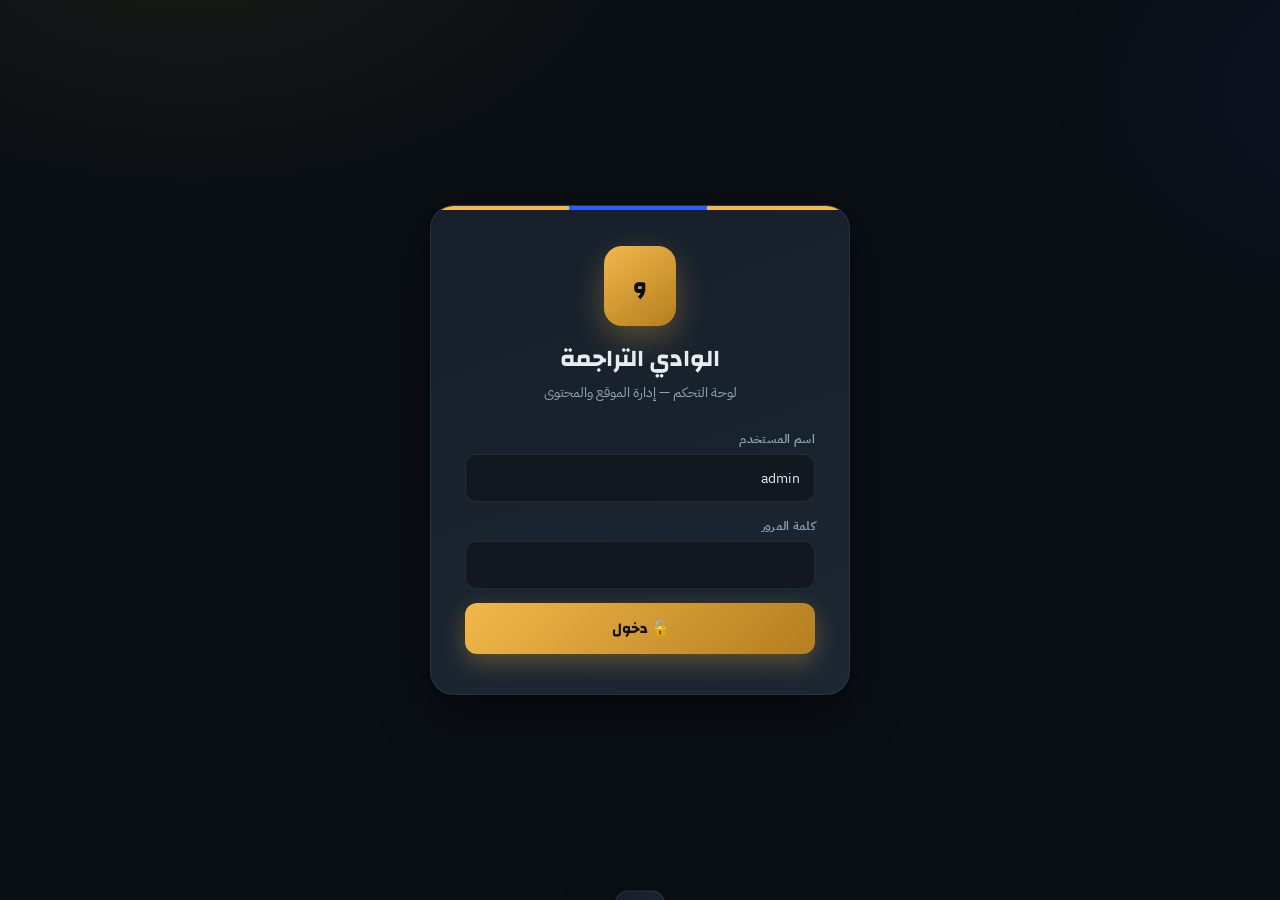
<file: admin.html>
<!DOCTYPE html>
<html lang="ar" dir="rtl">
<head>
<meta charset="UTF-8">
<meta name="viewport" content="width=device-width,initial-scale=1">
<meta name="robots" content="noindex,nofollow">
<title>لوحة التحكم | الوادي التراجمة ريفي رفاعة</title>
<link rel="preconnect" href="https://fonts.googleapis.com">
<link rel="preconnect" href="https://fonts.gstatic.com" crossorigin>
<link href="https://fonts.googleapis.com/css2?family=Changa:wght@500;600;700;800&family=IBM+Plex+Sans+Arabic:wght@300;400;500;600;700&display=swap" rel="stylesheet">
<style>
:root{
  --bg:#0a0f14;--soft:#111820;--srf:#161f2a;--srf2:#1c2733;--srf3:#24323f;
  --txt:#e8ecef;--muted:#93a3b2;--dim:#6b7b8a;
  --line:rgba(255,255,255,.08);--line2:rgba(255,255,255,.04);
  --gold:#f2b84b;--gold2:#ffd98a;--goldD:#b57e1f;--gold-ink:#ffd98a;
  --blue:#2e5bff;--blue2:#7c9bff;--green:#35e08d;--red:#ff5c5c;--amber:#ffb020;
  --df:"Changa",sans-serif;--bf:"IBM Plex Sans Arabic",sans-serif;
  --r:16px;--sh:0 8px 32px rgba(0,0,0,.4);--sh2:0 16px 48px rgba(0,0,0,.5);
}
*{box-sizing:border-box;margin:0;padding:0}
html,body{height:100%}
body{font-family:var(--bf);background:var(--bg);color:var(--txt);overflow:hidden}
button,input,select,textarea{font:inherit;color:inherit}
button{cursor:pointer;border:none;background:none}
h1,h2,h3,h4{font-family:var(--df);line-height:1.3}
input:focus,select:focus,textarea:focus{outline:none}
body::before{content:"";position:fixed;inset:0;background:
  radial-gradient(800px 500px at 15% -10%,rgba(242,184,75,.08),transparent 60%),
  radial-gradient(600px 400px at 110% 10%,rgba(46,91,255,.08),transparent 60%);
  pointer-events:none;z-index:0}

/* الدخول */
.login{min-height:100vh;display:grid;place-items:center;padding:20px;position:relative;z-index:1;overflow-y:auto}
.login-card{background:linear-gradient(160deg,var(--srf),var(--srf2));padding:40px 34px;border-radius:24px;box-shadow:var(--sh2);width:100%;max-width:420px;border:1px solid var(--line);position:relative;overflow:hidden}
.login-card::before{content:"";position:absolute;top:0;left:0;right:0;height:4px;background:linear-gradient(90deg,var(--gold) 0 33%,var(--blue) 33% 66%,var(--gold) 66% 100%)}
.login-logo{width:72px;height:80px;margin:0 auto 18px;display:grid;place-items:center;background:linear-gradient(145deg,var(--gold),var(--goldD));border-radius:18px;box-shadow:0 12px 32px rgba(242,184,75,.3);color:#0a0f14;font-family:var(--df);font-weight:800;font-size:1.4rem}
.login-card h1{font-size:1.5rem;margin-bottom:6px;text-align:center}
.login-card p{color:var(--muted);font-size:.88rem;margin-bottom:26px;text-align:center}

/* الحقول */
.fld{margin-bottom:14px}
.fld label{display:block;font-size:.78rem;color:var(--muted);font-weight:600;margin-bottom:6px;letter-spacing:.3px}
.fld input,.fld select,.fld textarea{width:100%;padding:12px 14px;background:var(--soft);border:1.5px solid var(--line);border-radius:11px;font-size:.9rem;transition:.2s}
.fld input:focus,.fld select:focus,.fld textarea:focus{border-color:var(--gold);background:var(--srf);box-shadow:0 0 0 4px rgba(242,184,75,.1)}
.fld textarea{min-height:90px;resize:vertical}
.fld-row{display:grid;grid-template-columns:1fr 1fr;gap:10px}
@media(max-width:600px){.fld-row{grid-template-columns:1fr}}

/* الأزرار */
.btn{display:inline-flex;align-items:center;justify-content:center;gap:8px;background:linear-gradient(135deg,var(--gold),var(--goldD));color:#0a0f14;padding:12px 24px;border-radius:12px;font-family:var(--df);font-weight:700;font-size:.92rem;box-shadow:0 8px 24px rgba(242,184,75,.3);transition:.2s}
.btn:hover{transform:translateY(-2px);box-shadow:0 12px 30px rgba(242,184,75,.4)}
.btn.full{width:100%}
.btn.ghost{background:transparent;border:1.5px solid var(--line);color:var(--txt);box-shadow:none}
.btn.ghost:hover{border-color:var(--gold);color:var(--gold-ink);background:rgba(242,184,75,.06)}
.btn.sm{padding:8px 16px;font-size:.82rem;min-height:38px;border-radius:10px}
.btn.danger{background:linear-gradient(135deg,var(--red),#c2410c);color:#fff;box-shadow:none}

/* التطبيق */
.app{display:grid;grid-template-columns:260px 1fr;height:100vh;position:relative;z-index:1}
.sidebar{background:var(--srf);border-inline-end:1px solid var(--line);display:flex;flex-direction:column;overflow-y:auto}
.sb-head{padding:20px 18px;border-bottom:1px solid var(--line)}
.sb-brand{display:flex;align-items:center;gap:11px}
.sb-logo{width:42px;height:46px;border-radius:11px;background:linear-gradient(145deg,var(--gold),var(--goldD));display:grid;place-items:center;color:#0a0f14;font-family:var(--df);font-weight:800;font-size:.95rem;box-shadow:0 6px 16px rgba(242,184,75,.3);flex-shrink:0}
.sb-brand b{font-family:var(--df);font-size:1rem;display:block;line-height:1.2}
.sb-brand small{color:var(--gold-ink);font-size:.7rem;font-weight:600}
.sb-nav{flex:1;padding:12px 10px;display:flex;flex-direction:column;gap:2px}
.sb-nav .group{font-size:.66rem;color:var(--dim);font-weight:700;letter-spacing:1px;padding:12px 12px 5px}
.sb-nav a{display:flex;align-items:center;gap:12px;padding:11px 12px;border-radius:10px;color:var(--muted);font-weight:600;font-size:.88rem;text-decoration:none;position:relative;transition:.2s}
.sb-nav a:hover{background:var(--srf2);color:var(--txt)}
.sb-nav a.on{background:linear-gradient(90deg,rgba(242,184,75,.15),rgba(46,91,255,.05));color:var(--gold-ink)}
.sb-nav a.on::before{content:"";position:absolute;inset-inline-start:0;top:8px;bottom:8px;width:3px;background:linear-gradient(180deg,var(--gold),var(--blue));border-radius:3px}
.sb-nav a i{width:28px;height:28px;display:grid;place-items:center;border-radius:8px;background:var(--srf2);font-style:normal;font-size:.95rem}
.sb-nav a.on i{background:linear-gradient(135deg,var(--gold),var(--goldD));color:#0a0f14}
.sb-foot{padding:14px 16px;border-top:1px solid var(--line);display:flex;align-items:center;gap:10px}
.sb-foot .usr{flex:1;min-width:0}
.sb-foot .usr b{display:block;font-size:.86rem;font-family:var(--df)}
.sb-foot .usr small{color:var(--dim);font-size:.7rem}
.sb-foot .usr-ic{width:34px;height:34px;border-radius:50%;background:linear-gradient(135deg,var(--blue),var(--blue2));color:#fff;display:grid;place-items:center;font-weight:700;flex-shrink:0}

.main{overflow-y:auto;display:flex;flex-direction:column}
.top{background:var(--srf);border-bottom:1px solid var(--line);padding:14px 26px;display:flex;align-items:center;justify-content:space-between;gap:14px;position:sticky;top:0;z-index:10;backdrop-filter:blur(10px)}
.top h2{font-size:1.15rem}
.mode{display:inline-flex;align-items:center;gap:6px;padding:4px 12px;border-radius:100px;font-size:.72rem;font-weight:700;font-family:var(--df)}
.mode.local{background:rgba(124,155,255,.14);color:var(--blue2);border:1px solid rgba(124,155,255,.3)}
.mode.api{background:rgba(53,224,141,.14);color:var(--green);border:1px solid rgba(53,224,141,.3)}
.mode::before{content:"";width:6px;height:6px;border-radius:50%;background:currentColor;animation:blip 1.6s infinite}
@keyframes blip{0%,100%{opacity:1}50%{opacity:.3}}
.content{padding:24px 26px;flex:1}

/* الإحصائيات */
.stats{display:grid;grid-template-columns:repeat(auto-fit,minmax(170px,1fr));gap:14px;margin-bottom:24px}
.stat{background:linear-gradient(145deg,var(--srf),var(--srf2));border:1px solid var(--line);border-radius:var(--r);padding:18px;position:relative;overflow:hidden;transition:.2s}
.stat:hover{transform:translateY(-3px);box-shadow:var(--sh);border-color:rgba(242,184,75,.25)}
.stat::before{content:"";position:absolute;top:0;left:0;right:0;height:3px;background:linear-gradient(90deg,var(--gold),var(--blue))}
.stat-top{display:flex;align-items:center;justify-content:space-between;margin-bottom:10px}
.stat-ic{width:38px;height:38px;border-radius:10px;display:grid;place-items:center;font-size:1.1rem;background:rgba(242,184,75,.14);color:var(--gold-ink)}
.stat b{display:block;font-family:var(--df);font-size:2rem;font-weight:800;line-height:1}
.stat small{color:var(--muted);font-size:.76rem;display:block;margin-top:4px}

.quick-grid{display:grid;grid-template-columns:repeat(auto-fit,minmax(160px,1fr));gap:12px;margin-bottom:22px}
.qbtn{background:linear-gradient(145deg,var(--srf),var(--srf2));border:1px solid var(--line);border-radius:14px;padding:16px;display:flex;align-items:center;gap:12px;transition:.2s;color:var(--txt);font-family:var(--df);font-weight:700;font-size:.9rem;text-align:start}
.qbtn:hover{border-color:var(--gold);transform:translateY(-2px);box-shadow:var(--sh)}
.qbtn i{width:40px;height:40px;border-radius:10px;display:grid;place-items:center;font-size:1.15rem;font-style:normal;flex-shrink:0}
.qbtn.g i{background:rgba(242,184,75,.16);color:var(--gold-ink)}
.qbtn.b i{background:rgba(46,91,255,.16);color:var(--blue2)}
.qbtn.gr i{background:rgba(53,224,141,.16);color:var(--green)}
.qbtn.r i{background:rgba(255,92,92,.16);color:var(--red)}

.sec-head{display:flex;justify-content:space-between;align-items:center;margin-bottom:16px;gap:12px;flex-wrap:wrap}
.sec-head h3{font-size:1.15rem;display:flex;align-items:center;gap:10px}
.count{font-size:.72rem;font-weight:700;background:var(--srf2);color:var(--gold-ink);padding:3px 10px;border-radius:100px;border:1px solid rgba(242,184,75,.25)}

/* القوائم */
.list{display:grid;gap:10px}
.it{background:var(--srf);border:1px solid var(--line);border-radius:14px;padding:14px 16px;display:flex;align-items:center;gap:14px;transition:.2s}
.it:hover{border-color:rgba(255,255,255,.14);background:var(--srf2)}
.it-ic{width:44px;height:44px;border-radius:12px;background:linear-gradient(135deg,rgba(242,184,75,.15),rgba(46,91,255,.08));display:grid;place-items:center;font-size:1.1rem;flex-shrink:0;overflow:hidden}
.it-ic img{width:100%;height:100%;object-fit:cover}
.it-bd{flex:1;min-width:0}
.it-bd b{font-family:var(--df);font-size:.95rem;display:block}
.it-bd small{color:var(--muted);font-size:.76rem;display:block;margin-top:2px}
.it-tags{display:flex;gap:4px;margin-top:5px;flex-wrap:wrap}
.tag{font-size:.66rem;font-weight:700;padding:2px 8px;border-radius:100px;font-family:var(--df)}
.tag.gold{background:rgba(242,184,75,.14);color:var(--gold-ink);border:1px solid rgba(242,184,75,.3)}
.tag.blue{background:rgba(46,91,255,.14);color:var(--blue2);border:1px solid rgba(46,91,255,.3)}
.tag.green{background:rgba(53,224,141,.14);color:var(--green);border:1px solid rgba(53,224,141,.3)}
.tag.red{background:rgba(255,92,92,.14);color:var(--red);border:1px solid rgba(255,92,92,.3)}
.tag.amber{background:rgba(255,176,32,.14);color:var(--amber);border:1px solid rgba(255,176,32,.3)}
.it-acts{display:flex;gap:5px}
.it-acts button{width:34px;height:34px;border-radius:9px;display:grid;place-items:center;transition:.2s;font-size:.9rem}
.it-acts .e{background:rgba(46,91,255,.12);color:var(--blue2)}
.it-acts .e:hover{background:var(--blue);color:#fff}
.it-acts .d{background:rgba(255,92,92,.12);color:var(--red)}
.it-acts .d:hover{background:var(--red);color:#fff}

/* المودال */
.modal{position:fixed;inset:0;background:rgba(0,0,0,.7);backdrop-filter:blur(8px);display:none;place-items:center;z-index:100;padding:16px;overflow-y:auto}
.modal.on{display:grid}
.modal-box{background:linear-gradient(160deg,var(--srf),var(--srf2));border:1px solid var(--line);border-radius:20px;width:100%;max-width:680px;max-height:90vh;overflow-y:auto;padding:24px;box-shadow:var(--sh2)}
.modal-box.lg{max-width:940px}
.modal-box h3{font-size:1.25rem;margin-bottom:16px;display:flex;align-items:center;gap:10px}
.modal-box h3::before{content:"";width:4px;height:22px;background:linear-gradient(180deg,var(--gold),var(--blue));border-radius:3px}
.modal-acts{display:flex;gap:10px;justify-content:flex-end;margin-top:20px;padding-top:16px;border-top:1px solid var(--line)}
.m-sec{margin-top:16px}
.m-sec>label{display:block;font-size:.82rem;color:var(--gold-ink);font-weight:700;margin-bottom:8px;font-family:var(--df)}

/* صفوف المحررات (أوسمة/أهداف/خصم) */
.rows{display:grid;gap:6px}
.rows .r{display:flex;gap:6px;align-items:center;background:var(--soft);border:1px solid var(--line);border-radius:9px;padding:6px 8px;flex-wrap:wrap}
.rows select,.rows input{background:var(--srf);border:1px solid var(--line);border-radius:7px;padding:7px 8px;font-size:.82rem}
.rows select:focus,.rows input:focus{border-color:var(--gold)}
.rows .tm{width:86px;font-family:var(--df);font-weight:700}
.rows .pl{flex:1;min-width:120px}
.rows .mi{width:76px}
.rows .n{width:26px;height:26px;border-radius:6px;background:linear-gradient(135deg,var(--blue),var(--blue2));color:#fff;display:grid;place-items:center;font-size:.7rem;font-family:var(--df);font-weight:700;flex-shrink:0}
.rows .x{width:28px;height:28px;border-radius:7px;background:rgba(255,92,92,.12);color:var(--red);flex-shrink:0}
.rows .x:hover{background:var(--red);color:#fff}

/* محرر التشكيلة */
.lu-editor{display:grid;grid-template-columns:1fr 1.1fr;gap:16px}
@media(max-width:760px){.lu-editor{grid-template-columns:1fr}}
.lu-side{background:var(--soft);border:1px solid var(--line);border-radius:14px;padding:14px;max-height:440px;overflow-y:auto}
.lu-group{margin-bottom:12px}
.lu-group-title{display:flex;align-items:center;gap:8px;font-family:var(--df);font-weight:700;font-size:.85rem;color:var(--gold-ink);margin-bottom:8px;padding-bottom:6px;border-bottom:1px dashed var(--line)}
.lu-group-title::before{content:"";width:10px;height:10px;border-radius:3px;background:linear-gradient(135deg,var(--gold),var(--goldD))}
.lu-group-title .n{margin-inline-start:auto;font-size:.68rem;background:var(--srf3);padding:2px 8px;border-radius:100px;color:var(--muted)}
.lu-player{display:flex;align-items:center;gap:10px;padding:7px 9px;background:var(--srf);border:1px solid var(--line);border-radius:9px;margin-bottom:5px;cursor:pointer;transition:.2s}
.lu-player:hover{border-color:var(--gold)}
.lu-player.in{background:linear-gradient(135deg,rgba(242,184,75,.15),rgba(46,91,255,.08));border-color:rgba(242,184,75,.4)}
.lu-player .num{width:26px;height:26px;border-radius:8px;background:var(--srf2);display:grid;place-items:center;font-family:var(--df);font-weight:800;font-size:.72rem;flex-shrink:0}
.lu-player.in .num{background:linear-gradient(135deg,var(--gold),var(--goldD));color:#0a0f14}
.lu-player .nm{flex:1;font-size:.82rem;min-width:0}
.lu-player .nm b{display:block;font-family:var(--df);font-weight:700}
.lu-player .nm small{color:var(--muted);font-size:.7rem}
.lu-player .x{width:22px;height:22px;border-radius:6px;background:rgba(255,92,92,.14);color:var(--red);display:grid;place-items:center;font-size:.7rem;opacity:0;transition:.2s}
.lu-player.in .x{opacity:1}

.pitch-mini{position:relative;width:100%;aspect-ratio:.85/1;margin:0 auto;
  clip-path:polygon(14% 0,86% 0,100% 100%,0 100%);
  background:
    radial-gradient(circle at 50% 50%,transparent 26px,rgba(255,255,255,.3) 26px 28px,transparent 29px),
    linear-gradient(180deg,transparent 49%,rgba(255,255,255,.3) 49% 51%,transparent 51%),
    repeating-linear-gradient(0deg,#1e8049 0 28px,#187040 28px 56px);
  box-shadow:0 8px 24px rgba(0,0,0,.4);overflow:hidden}
.pitch-mini::before{content:"";position:absolute;inset:0;background:linear-gradient(180deg,rgba(0,0,0,.3),transparent 28%,transparent 72%,rgba(0,0,0,.22));pointer-events:none}
.pitch-mini-in{position:relative;height:100%;display:flex;flex-direction:column;justify-content:space-between;padding:5% 4%}
.pm-row{display:flex;justify-content:center;gap:3%;margin:0 auto}
.pm-row.r1{width:56%}.pm-row.r2{width:70%}.pm-row.r3{width:86%}.pm-row.r4{width:34%}
.pm-p{display:flex;flex-direction:column;align-items:center;gap:2px;flex:1;max-width:68px}
.pm-p .jsy{width:100%;max-width:38px;filter:drop-shadow(0 3px 6px rgba(0,0,0,.4))}
.pm-p span{color:#fff;font-size:.55rem;font-weight:700;text-align:center;line-height:1.2;text-shadow:0 1px 3px rgba(0,0,0,.8)}
.pm-row.r1 .pm-p{transform:scale(.85)}.pm-row.r2 .pm-p{transform:scale(.92)}
.pm-row.r4 .pm-p .jsy{max-width:42px}
.pm-empty{position:absolute;inset:0;display:grid;place-items:center;color:rgba(255,255,255,.6);font-size:.8rem;text-align:center;padding:20px;text-shadow:0 2px 8px rgba(0,0,0,.6)}

/* صور مصغرة */
.thumbs{display:flex;gap:8px;flex-wrap:wrap;margin-top:8px}
.thumbs div{position:relative}
.thumbs img{width:72px;height:72px;object-fit:cover;border-radius:9px;border:1px solid var(--line)}
.thumbs button{position:absolute;top:-6px;inset-inline-end:-6px;width:20px;height:20px;border-radius:50%;background:var(--red);color:#fff;font-size:.65rem;box-shadow:0 2px 8px rgba(0,0,0,.3)}
.img-preview{width:100%;max-height:180px;object-fit:cover;border-radius:10px;margin-top:8px;border:1px solid var(--line)}

/* الرسائل */
.msg{background:var(--srf);border:1px solid var(--line);border-radius:14px;padding:14px;margin-bottom:10px}
.msg.read{opacity:.55}
.msg .head{display:flex;justify-content:space-between;gap:8px;flex-wrap:wrap;margin-bottom:8px;align-items:center}
.msg .head b{font-family:var(--df);font-size:.92rem}
.msg .head time{font-size:.72rem;color:var(--dim)}
.msg p{font-size:.86rem;line-height:1.6}
.msg .meta{font-size:.74rem;color:var(--muted);margin-top:6px;display:flex;gap:10px;flex-wrap:wrap}
.msg .acts{margin-top:10px;display:flex;gap:6px}

.empty{text-align:center;padding:50px 20px;color:var(--muted);background:var(--srf);border:1px dashed var(--line);border-radius:var(--r)}
.empty i{font-size:3rem;display:block;margin-bottom:10px;opacity:.5}
.empty h3{font-size:1.05rem;color:var(--txt);margin-bottom:4px}
.empty p{font-size:.84rem}

.set-grid{display:grid;grid-template-columns:1fr;gap:16px}
@media(min-width:800px){.set-grid{grid-template-columns:1fr 1fr}}
.set-card{background:var(--srf);border:1px solid var(--line);border-radius:16px;padding:20px}
.set-card h4{font-family:var(--df);font-size:1rem;margin-bottom:14px;display:flex;align-items:center;gap:8px;color:var(--gold-ink)}
.set-card h4::before{content:"";width:10px;height:10px;border-radius:3px;background:linear-gradient(135deg,var(--gold),var(--goldD))}

.toast{position:fixed;bottom:20px;left:50%;transform:translateX(-50%) translateY(140%);background:linear-gradient(135deg,var(--srf),var(--srf2));border:1px solid var(--line);color:var(--txt);padding:12px 24px;border-radius:100px;font-size:.88rem;font-family:var(--df);box-shadow:var(--sh2);z-index:200;transition:transform .4s cubic-bezier(.2,.8,.2,1)}
.toast.on{transform:translateX(-50%) translateY(0)}
.toast.ok{border-color:rgba(53,224,141,.4)}
.toast.err{border-color:rgba(255,92,92,.4)}

.menu-btn{display:none;width:40px;height:40px;border-radius:10px;background:var(--srf);border:1px solid var(--line);place-items:center;font-size:1.1rem;color:var(--txt)}
.backdrop{position:fixed;inset:0;background:rgba(0,0,0,.6);z-index:40;display:none}
.backdrop.on{display:block}
@media(max-width:900px){
  .app{grid-template-columns:1fr}
  .sidebar{position:fixed;inset-inline-end:0;top:0;bottom:0;width:280px;z-index:50;transform:translateX(105%);transition:transform .3s}
  .sidebar.on{transform:translateX(0)}
  .menu-btn{display:grid}
}
</style>
</head>
<body>

<div class="login" id="loginView">
  <div class="login-card">
    <div class="login-logo">و</div>
    <h1>الوادي التراجمة</h1>
    <p>لوحة التحكم — إدارة الموقع والمحتوى</p>
    <div class="fld"><label>اسم المستخدم</label><input type="text" id="username" value="admin" autocomplete="username"></div>
    <div class="fld"><label>كلمة المرور</label><input type="password" id="password" autocomplete="current-password"></div>
    <button class="btn full" id="loginBtn">🔓 دخول</button>
  </div>
</div>

<div class="app" id="appView" style="display:none">
  <aside class="sidebar" id="sidebar">
    <div class="sb-head">
      <div class="sb-brand">
        <div class="sb-logo">و</div>
        <div><b>الوادي التراجمة</b><small>لوحة التحكم</small></div>
      </div>
    </div>
    <nav class="sb-nav" id="sbNav"></nav>
    <div class="sb-foot">
      <div class="usr-ic" id="usrIc">A</div>
      <div class="usr"><b id="userName">admin</b><small id="modeSmall">—</small></div>
      <button class="btn sm ghost" id="logoutBtn" style="padding:6px 10px" title="خروج">🚪</button>
    </div>
  </aside>

  <main class="main">
    <div class="top">
      <div style="display:flex;align-items:center;gap:10px">
        <button class="menu-btn" id="menuBtn">☰</button>
        <h2 id="pageTitle">لوحة القيادة</h2>
      </div>
      <span class="mode" id="modeTag">محلي</span>
    </div>
    <div class="content" id="content"></div>
  </main>
</div>

<div class="backdrop" id="backdrop"></div>
<div class="modal" id="modal"><div class="modal-box" id="modalBox"></div></div>
<div class="toast" id="toast"></div>

<script>
(function(){
"use strict";
var API="/api",KEY="wadi_data_v2",TOKEN=localStorage.getItem("wadi_token")||"";
var C=null,MODE="",POS=["حارس مرمى","مدافع","وسط","مهاجم"];
var SECTIONS=[
  {g:"الرئيسية",items:[["dash","📊","لوحة القيادة"]]},
  {g:"المحتوى",items:[["players","👥","اللاعبون"],["matches","⚽","المباريات"],["news","📰","الأخبار"]]},
  {g:"النادي",items:[["board","🧑‍","الإدارة"],["honors","🏅","سجل الشرف"],["messages","✉️","الرسائل"]]},
  {g:"النظام",items:[["settings","⚙️","الإعدادات"]]}
];

function $(s){return document.querySelector(s)}
function $$(s){return Array.prototype.slice.call(document.querySelectorAll(s))}
function esc(s){return String(s==null?"":s).replace(/[&<>"']/g,function(c){return{"&":"&amp;","<":"&lt;",">":"&gt;",'"':"&quot;","'":"&#39;"}[c]})}
function toast(m,type){var t=$("#toast");t.textContent=m;t.className="toast on "+(type||"ok");setTimeout(function(){t.className="toast"},3000)}
function localPass(){return localStorage.getItem("wadi_pass")||"wadi2026"}

function DEFAULT(){return{settings:{name:"الوادي التراجمة",region:"ريفي رفاعة",motto:"من قلب الوادي.. نلعب باسم الديار",about:"نادي الوادي التراجمة ريفي رفاعة ممثل منطقة التراجمة في منافسات اتحاد رفاعة المحلي لكرة القدم ضمن دوري الدرجة الثانية.",defaultXI:[],f1:{name:"ميدان الوادي",map:"https://maps.app.goo.gl/5omSxgEUMPaeguno7"},f2:{name:"ميدان الهاشماب",map:"https://maps.app.goo.gl/NQ5eu8AeUwTmhckv6?g_st=ac"},social:{fb:"",wa:"",yt:"",ig:"",tt:""}},players:[],matches:[],news:[],board:[],honors:[],messages:[]}}

/* تطبيع موحّد — يُستخدم محليًا وبعد جلب API حتى لا تنهار الإعدادات في الوضع المتصل */
function normC(){
  ["players","matches","news","board","honors","messages"].forEach(function(k){if(!Array.isArray(C[k]))C[k]=[]});
  C.settings=C.settings||DEFAULT().settings;
  if(!C.settings.social)C.settings.social={fb:"",wa:"",yt:"",ig:"",tt:""};
  if(!Array.isArray(C.settings.defaultXI))C.settings.defaultXI=[];
  if(!C.settings.f1)C.settings.f1={name:"ميدان الوادي",map:""};
  if(!C.settings.f2)C.settings.f2={name:"ميدان الهاشماب",map:""};
  C.matches.forEach(function(m){if(!Array.isArray(m.lineup))m.lineup=[];if(!Array.isArray(m.oppLineup))m.oppLineup=[];if(!Array.isArray(m.goals))m.goals=[]});
  C.news.forEach(function(n){if(!Array.isArray(n.imgs))n.imgs=n.img?[n.img]:[]});
  C.players.forEach(function(p){if(!Array.isArray(p.medals))p.medals=[]});
}
function loadLocal(){
  try{var r=localStorage.getItem(KEY);C=r?JSON.parse(r):DEFAULT()}catch(e){C=DEFAULT()}
  normC();
}
/* حفظ صادق: يلتقط امتلاء المتصفح، ويتحقق من نجاح الخادم فعلًا */
function save(){
  var lok=true;
  try{localStorage.setItem(KEY,JSON.stringify(C))}catch(e){lok=false}
  if(MODE==="api"){
    fetch(API+"/admin",{method:"POST",headers:{"Content-Type":"application/json","Authorization":"Bearer "+TOKEN},body:JSON.stringify(C)})
      .then(function(r){
        if(r.status===401){toast("❌ انتهت الجلسة — أعد تسجيل الدخول","err");return}
        if(r.status===413){toast("❌ المحتوى أكبر من حد الخادم — قلّل الصور","err");return}
        if(!r.ok)throw 0;
        toast(lok?"✅ تم الحفظ (سحابي + محلي)":"✅ تم الحفظ سحابيًا (تعذر الحفظ المحلي)","ok");
      })
      .catch(function(){toast(lok?"⚠️ حُفظ محليًا فقط — الخادم غير متاح":"❌ تعذر الحفظ — لا محليًا ولا سحابيًا","err")});
  }else toast(lok?"✅ تم الحفظ":"❌ تعذر الحفظ — مساحة المتصفح ممتلئة",lok?"ok":"err");
}

/* الصور: في الوضع المتصل تُرفع إلى R2 عبر /api/upload الموجود، وإلا ضغط محلي */
function compress(file,cb){
  if(MODE==="api"&&TOKEN){
    var fd=new FormData();fd.append("file",file);
    fetch(API+"/upload",{method:"POST",headers:{"Authorization":"Bearer "+TOKEN},body:fd})
      .then(function(r){if(!r.ok)throw 0;return r.json()})
      .then(function(d){if(d&&d.url)cb(d.url);else throw 0})
      .catch(function(){compressLocal(file,cb)});
    return;
  }
  compressLocal(file,cb);
}
function compressLocal(file,cb){
  var r=new FileReader();
  r.onload=function(){
    var img=new Image();
    img.onload=function(){
      var max=700,w=img.width,h=img.height;
      if(w>max){h=Math.round(h*max/w);w=max}
      var c=document.createElement("canvas");c.width=w;c.height=h;
      c.getContext("2d").drawImage(img,0,0,w,h);
      cb(c.toDataURL("image/jpeg",.8));
    };
    img.src=r.result;
  };
  r.readAsDataURL(file);
}

function calcGoals(){
  var g={};C.players.forEach(function(p){g[p.id]=0});
  C.matches.forEach(function(m){if(m.status==="finished")(m.goals||[]).forEach(function(x){if(x.team==="my"&&x.pid&&g[x.pid]!==undefined)g[x.pid]++})});
  return g;
}

/* ===== الدخول ===== */
function enter(mode,user){
  MODE=mode;
  $("#loginView").style.display="none";
  $("#appView").style.display="grid";
  $("#userName").textContent=user||"admin";
  $("#usrIc").textContent=(user||"A").charAt(0).toUpperCase();
  $("#modeTag").textContent=mode==="api"?"متصل":"محلي";
  $("#modeTag").className="mode "+(mode==="api"?"api":"local");
  $("#modeSmall").textContent=mode==="api"?"وضع متصل":"وضع محلي";
  buildSidebar();go("dash");
}
function login(){
  var u=$("#username").value.trim()||"admin",p=$("#password").value;
  fetch(API+"/login",{method:"POST",headers:{"Content-Type":"application/json"},body:JSON.stringify({username:u,password:p})})
    .then(function(r){
      if(r.status===404||r.status===500||r.status===405||r.status===403)throw{net:true};
      if(r.status===429)throw{net:false,many:true};
      if(r.status===503)throw{net:false,cfg:true};
      if(!r.ok)throw{net:false};
      return r.json();
    })
    .then(function(r){
      TOKEN=r.token;localStorage.setItem("wadi_token",TOKEN);localStorage.setItem("wadi_user",r.username||u);
      fetch(API+"/admin",{headers:{"Authorization":"Bearer "+TOKEN}}).then(function(x){return x.json()}).then(function(d){
        C=d.content||DEFAULT();
        normC();
        enter("api",r.username||u);
      });
    })
    .catch(function(err){
      if(err&&err.net){
        if(p===localPass()){loadLocal();enter("local",u)}
        else toast("❌ كلمة المرور خاطئة","err");
      }else if(err&&err.many)toast("❌ محاولات كثيرة — انتظر قليلًا","err");
      else if(err&&err.cfg)toast("❌ الخادم غير مهيأ — راجع ADMIN_PASS","err");
      else toast("❌ بيانات الدخول خاطئة","err");
    });
}
$("#loginBtn").onclick=login;
$("#password").addEventListener("keydown",function(e){if(e.key==="Enter")login()});
$("#logoutBtn").onclick=function(){
  if(MODE==="api")fetch(API+"/logout",{method:"POST",headers:{"Authorization":"Bearer "+TOKEN}}).catch(function(){});
  localStorage.removeItem("wadi_token");TOKEN="";location.reload();
};

/* ===== التنقل ===== */
function buildSidebar(){
  var h="";
  SECTIONS.forEach(function(s){
    h+='<div class="group">'+s.g+'</div>';
    s.items.forEach(function(it){h+='<a href="#" data-sec="'+it[0]+'"><i>'+it[1]+'</i>'+it[2]+'</a>'});
  });
  $("#sbNav").innerHTML=h;
  $$("#sbNav a").forEach(function(a){a.onclick=function(e){e.preventDefault();go(a.dataset.sec)}});
}
var PAGE_TITLES={dash:"لوحة القيادة",players:"اللاعبون",matches:"المباريات والنتائج",news:"أخبار النادي",board:"إدارة النادي",honors:"سجل الشرف",messages:"الرسائل الواردة",settings:"الإعدادات"};
function go(sec){
  $$("#sbNav a").forEach(function(a){a.classList.toggle("on",a.dataset.sec===sec)});
  $("#pageTitle").textContent=PAGE_TITLES[sec]||"لوحة التحكم";
  $("#sidebar").classList.remove("on");$("#backdrop").classList.remove("on");
  ({dash:dash,players:players,matches:matches,news:news,board:board,honors:honors,messages:messages,settings:settings})[sec]();
}
$("#menuBtn").onclick=function(){$("#sidebar").classList.add("on");$("#backdrop").classList.add("on")};
$("#backdrop").onclick=function(){$("#sidebar").classList.remove("on");$("#backdrop").classList.remove("on")};

/* ===== لوحة القيادة ===== */
function dash(){
  var up=C.matches.filter(function(m){return m.status==="upcoming"}).length;
  var fin=C.matches.filter(function(m){return m.status==="finished"}).length;
  var unread=C.messages.filter(function(m){return !m.read}).length;
  var last=C.matches.filter(function(m){return m.status==="finished"}).sort(function(a,b){return new Date(b.date)-new Date(a.date)})[0];
  var nxt=C.matches.filter(function(m){return m.status==="upcoming"&&new Date(m.date)>new Date()}).sort(function(a,b){return new Date(a.date)-new Date(b.date)})[0];
  $("#content").innerHTML=
    '<div class="stats">'+
    '<div class="stat"><div class="stat-top"><div class="stat-ic">👥</div></div><b>'+C.players.length+'</b><small>لاعب مسجل</small></div>'+
    '<div class="stat"><div class="stat-top"><div class="stat-ic">⚽</div></div><b>'+fin+'</b><small>مباراة منتهية</small></div>'+
    '<div class="stat"><div class="stat-top"><div class="stat-ic">📅</div></div><b>'+up+'</b><small>مباراة قادمة</small></div>'+
    '<div class="stat"><div class="stat-top"><div class="stat-ic">📰</div></div><b>'+C.news.length+'</b><small>خبر منشور</small></div>'+
    '<div class="stat"><div class="stat-top"><div class="stat-ic">🧑‍</div></div><b>'+C.board.length+'</b><small>عضو إدارة</small></div>'+
    '<div class="stat"><div class="stat-top"><div class="stat-ic">✉️</div></div><b>'+unread+'</b><small>رسائل جديدة</small></div></div>'+
    '<div class="quick-grid">'+
    '<button class="qbtn g" data-q="players"><i>👥</i>إضافة لاعب</button>'+
    '<button class="qbtn b" data-q="matches"><i>⚽</i>إضافة مباراة</button>'+
    '<button class="qbtn gr" data-q="news"><i>📰</i>إضافة خبر</button>'+
    '<button class="qbtn r" data-q="board"><i>🧑‍</i>إضافة إداري</button></div>'+
    '<div class="set-grid">'+
    '<div class="set-card"><h4>🔥 آخر نتيجة</h4>'+(last?'<div style="font-family:var(--df);font-size:1.15rem;font-weight:800">'+esc(C.settings.name)+' <span style="color:var(--gold-ink)">'+last.my+' – '+last.op+'</span> '+esc(last.opponent)+'</div><div style="color:var(--muted);font-size:.78rem;margin-top:4px">'+new Date(last.date).toLocaleDateString("ar")+' • '+esc(last.venue)+'</div>':'<div style="color:var(--dim);font-size:.85rem">لا نتائج مسجلة بعد</div>')+'</div>'+
    '<div class="set-card"><h4>⏰ المباراة القادمة</h4>'+(nxt?'<div style="font-family:var(--df);font-size:1.05rem;font-weight:700">ضد '+esc(nxt.opponent)+'</div><div style="color:var(--muted);font-size:.78rem;margin-top:4px">📅 '+new Date(nxt.date).toLocaleDateString("ar",{weekday:"long",day:"numeric",month:"long"})+' • ⏰ '+new Date(nxt.date).toLocaleTimeString("ar",{hour:"2-digit",minute:"2-digit"})+'</div><div style="color:var(--muted);font-size:.78rem">📍 '+esc(nxt.venue)+'</div>':'<div style="color:var(--dim);font-size:.85rem">لا مباريات قادمة</div>')+'</div></div>';
  $$("#content [data-q]").forEach(function(b){
    b.onclick=function(){
      var sec=b.dataset.q;
      go(sec);
      setTimeout(function(){
        if(sec==="players")openPlayer(-1);
        else if(sec==="matches")openMatch(-1);
        else if(sec==="news")openNews(-1);
        else openBoard(-1);
      },60);
    };
  });
}

/* ===== اللاعبون ===== */
function players(){
  $("#content").innerHTML='<div class="sec-head"><h3>قائمة اللاعبين <span class="count">'+C.players.length+'</span></h3><button class="btn" id="addP">➕ إضافة لاعب</button></div><div class="list" id="list"></div>';
  $("#addP").onclick=function(){openPlayer(-1)};
  renderPlayers();
}
function renderPlayers(){
  var g=calcGoals(),h="";
  POS.forEach(function(pos){
    var arr=[];C.players.forEach(function(p,i){if(p.pos===pos)arr.push({p:p,i:i})});
    if(!arr.length)return;
    h+='<div style="margin-bottom:6px"><h4 style="font-size:.86rem;color:var(--gold-ink);margin:10px 0 8px">'+pos+' ('+arr.length+')</h4>';
    arr.forEach(function(x){
      var p=x.p;
      h+='<div class="it"><div class="it-ic">'+(p.photo?'<img src="'+esc(p.photo)+'">':'<span>👕</span>')+'</div>'+
        '<div class="it-bd"><b>#'+esc(p.num)+' '+esc(p.name)+'</b><small>'+(p.age?p.age+' سنة':'')+(p.apps?' • '+p.apps+' مباراة':'')+'</small>'+
        '<div class="it-tags"><span class="tag gold">⚽ '+((g[p.id])||0)+' أهداف</span>'+((p.medals||[]).length?'<span class="tag amber">🏅 '+(p.medals.length)+' وسام</span>':"")+'</div></div>'+
        '<div class="it-acts"><button class="e" data-e="'+x.i+'">✏️</button><button class="d" data-d="'+x.i+'">🗑️</button></div></div>';
    });
    h+='</div>';
  });
  $("#list").innerHTML=h||'<div class="empty"><i>👥</i><h3>لا لاعبون بعد</h3><p>ابدأ بإضافة لاعبي الفريق</p></div>';
  $$("#list [data-e]").forEach(function(b){b.onclick=function(){openPlayer(+b.dataset.e)}});
  $$("#list [data-d]").forEach(function(b){b.onclick=function(){if(confirm("حذف اللاعب؟")){C.players.splice(+b.dataset.d,1);save();renderPlayers()}}});
}
var TMP={photo:""};
function medalRow(m){
  m=m||{t:"gold",label:""};
  return '<div class="r"><select class="m-t"><option value="gold"'+(m.t==="gold"?" selected":"")+'>🥇 ذهبية</option><option value="silver"'+(m.t==="silver"?" selected":"")+'>🥈 فضية</option><option value="bronze"'+(m.t==="bronze"?" selected":"")+'>🥉 برونزية</option></select><input class="m-l" placeholder="مثال: هداف الجولة 3 / أفضل لاعب" value="'+esc(m.label)+'"><button type="button" class="x">✕</button></div>';
}
function openPlayer(i){
  var p=i>=0?C.players[i]:{name:"",num:"",age:"",pos:"مهاجم",apps:0,photo:"",medals:[]};
  TMP.photo=p.photo||"";
  $("#modalBox").className="modal-box";
  $("#modalBox").innerHTML='<h3>'+(i>=0?"تعديل":"إضافة")+' لاعب</h3>'+
    '<div class="fld"><label>الاسم الكامل</label><input id="pName" value="'+esc(p.name)+'" placeholder="مثال: أحمد الطيب"></div>'+
    '<div class="fld-row"><div class="fld"><label>رقم القميص</label><input id="pNum" type="number" value="'+esc(p.num)+'"></div><div class="fld"><label>العمر</label><input id="pAge" type="number" value="'+esc(p.age||"")+'"></div></div>'+
    '<div class="fld-row"><div class="fld"><label>الخانة</label><select id="pPos">'+POS.map(function(x){return '<option'+(p.pos===x?' selected':'')+'>'+x+'</option>'}).join("")+'</select></div><div class="fld"><label>عدد المباريات</label><input id="pApps" type="number" value="'+(p.apps||0)+'"></div></div>'+
    '<div class="fld"><label>صورة اللاعب</label><input type="file" id="pFile" accept="image/*">'+(TMP.photo?'<img class="img-preview" id="pPrev" src="'+esc(TMP.photo)+'">':'<img class="img-preview" id="pPrev" style="display:none">')+'<button class="btn sm ghost" id="pRm" type="button" style="margin-top:8px">🗑️ إزالة الصورة</button></div>'+
    '<div class="m-sec"><label>🏅 الأوسمة والميداليات</label><div class="rows" id="mdRows">'+(p.medals||[]).map(medalRow).join("")+'</div><button class="btn sm ghost" id="mdAdd" type="button" style="margin-top:6px">➕ إضافة وسام</button></div>'+
    '<div class="modal-acts"><button class="btn ghost" id="mX">إلغاء</button><button class="btn" id="mS">💾 حفظ</button></div>';
  $("#modal").classList.add("on");
  $("#pFile").onchange=function(){var f=this.files[0];if(!f)return;compress(f,function(d){TMP.photo=d;$("#pPrev").src=d;$("#pPrev").style.display="block"})};
  $("#pRm").onclick=function(){TMP.photo="";$("#pPrev").style.display="none"};
  $("#mdAdd").onclick=function(){$("#mdRows").insertAdjacentHTML("beforeend",medalRow());bindMd()};
  function bindMd(){$$("#mdRows .x").forEach(function(b){b.onclick=function(){b.closest(".r").remove()}})}
  bindMd();
  $("#mX").onclick=closeModal;
  $("#mS").onclick=function(){
    var medals=$$("#mdRows .r").map(function(r){return{t:r.querySelector(".m-t").value,label:r.querySelector(".m-l").value.trim()}}).filter(function(m){return m.label});
    var o={id:i>=0?C.players[i].id:Date.now(),name:$("#pName").value.trim(),num:+$("#pNum").value||0,age:+$("#pAge").value||0,pos:$("#pPos").value,apps:+$("#pApps").value||0,photo:TMP.photo,medals:medals};
    if(!o.name){toast("❌ أدخل الاسم","err");return}
    if(i>=0)C.players[i]=o;else C.players.push(o);
    save();closeModal();renderPlayers();
  };
}

/* ===== المباريات ===== */
function matches(){
  $("#content").innerHTML='<div class="sec-head"><h3>جميع المباريات <span class="count">'+C.matches.length+'</span></h3><button class="btn" id="addM">➕ إضافة مباراة</button></div><div class="list" id="list"></div>';
  $("#addM").onclick=function(){openMatch(-1)};
  renderMatches();
}
function renderMatches(){
  var up=[],fin=[];
  C.matches.forEach(function(m,i){(m.status==="upcoming"?up:fin).push({m:m,i:i})});
  up.sort(function(a,b){return new Date(a.m.date)-new Date(b.m.date)});
  fin.sort(function(a,b){return new Date(b.m.date)-new Date(a.m.date)});
  var h="";
  if(up.length){h+='<h4 style="font-size:.86rem;color:var(--blue2);margin-bottom:8px">📅 القادمة ('+up.length+')</h4>';up.forEach(function(x){h+=matchItem(x.m,x.i)})}
  if(fin.length){h+='<h4 style="font-size:.86rem;color:var(--green);margin:16px 0 8px">✅ النتائج ('+fin.length+')</h4>';fin.forEach(function(x){h+=matchItem(x.m,x.i)})}
  $("#list").innerHTML=h||'<div class="empty"><i>⚽</i><h3>لا مباريات بعد</h3><p>ابدأ بتسجيل مباريات الفريق</p></div>';
  $$("#list [data-e]").forEach(function(b){b.onclick=function(){openMatch(+b.dataset.e)}});
  $$("#list [data-d]").forEach(function(b){b.onclick=function(){if(confirm("حذف المباراة؟")){C.matches.splice(+b.dataset.d,1);save();renderMatches()}}});
}
function matchItem(m,i){
  var fin=m.status==="finished",w=m.my>m.op,d=m.my===m.op,tags=[];
  if(m.home)tags.push('<span class="tag gold">🏠 أرضنا</span>');
  if(fin)tags.push((w?'<span class="tag green">فوز</span>':d?'<span class="tag amber">تعادل</span>':'<span class="tag red">خسارة</span>')+'<span class="tag blue">'+m.my+' – '+m.op+'</span>');
  else tags.push('<span class="tag blue">قادمة</span>');
  if((m.goals||[]).length)tags.push('<span class="tag gold">⚽ '+m.goals.length+'</span>');
  if((m.lineup||[]).length)tags.push('<span class="tag green">👥 تشكيلة</span>');
  return '<div class="it"><div class="it-ic">⚽</div><div class="it-bd"><b>'+esc(m.opponent)+'</b><small>'+esc(m.venue||"—")+' • '+new Date(m.date).toLocaleDateString("ar")+'</small><div class="it-tags">'+tags.join("")+'</div></div><div class="it-acts"><button class="e" data-e="'+i+'">✏️</button><button class="d" data-d="'+i+'">🗑️</button></div></div>';
}
function goalRow(g){
  g=g||{team:"my",pid:C.players[0]?C.players[0].id:0,name:"",min:""};
  var opts=C.players.map(function(p){return '<option value="'+p.id+'"'+(g.pid===p.id?" selected":"")+'>'+esc(p.name)+'</option>'}).join("");
  return '<div class="r"><select class="tm"><option value="my"'+(g.team==="my"?" selected":"")+'>🟢 لنا</option><option value="op"'+(g.team==="op"?" selected":"")+'>🔴 الخصم</option></select><select class="pl g-pid" style="'+(g.team==="op"?"display:none":"")+'">'+opts+'</select><input class="pl g-name" placeholder="اسم لاعب الخصم" value="'+esc(g.name||"")+'" style="'+(g.team==="my"?"display:none":"")+'"><input class="mi" type="number" placeholder="الدقيقة" value="'+esc(g.min||"")+'"><button type="button" class="x">✕</button></div>';
}
function openMatch(i){
  var m=i>=0?C.matches[i]:{opponent:"",date:"",venue:"",comp:"دوري الدرجة الثانية",home:true,status:"upcoming",my:0,op:0,lineup:[],oppLineup:[],goals:[]};
  var XI=(m.lineup||[]).slice(),OPP=(m.oppLineup||[]).slice();
  $("#modalBox").className="modal-box lg";
  $("#modalBox").innerHTML='<h3>'+(i>=0?"تعديل":"إضافة")+' مباراة</h3>'+
    '<div class="fld"><label>اسم الفريق الخصم</label><input id="mOpp" value="'+esc(m.opponent)+'" placeholder="مثال: الهلال رفاعة"></div>'+
    '<div class="fld-row"><div class="fld"><label>التاريخ والوقت</label><input id="mDate" type="datetime-local" value="'+esc(m.date)+'"></div><div class="fld"><label>الملعب</label><input id="mVenue" value="'+esc(m.venue)+'" placeholder="مثال: ميدان الوادي"></div></div>'+
    '<div class="fld-row"><div class="fld"><label>البطولة</label><input id="mComp" value="'+esc(m.comp)+'"></div><div class="fld"><label>الحالة</label><select id="mStatus"><option value="upcoming"'+(m.status==="upcoming"?" selected":"")+'>قادمة</option><option value="finished"'+(m.status==="finished"?" selected":"")+'>منتهية</option></select></div></div>'+
    '<div class="fld"><label style="display:flex;align-items:center;gap:8px"><input type="checkbox" id="mHome"'+(m.home?" checked":"")+' style="width:auto"> المباراة على أرضنا</label></div>'+
    '<div class="fld-row"><div class="fld"><label>أهدافنا</label><input id="mMy" type="number" value="'+(m.my||0)+'"></div><div class="fld"><label>أهداف الخصم</label><input id="mOp" type="number" value="'+(m.op||0)+'"></div></div>'+
    '<div class="m-sec"><label>🎯 تشكيلتنا (اختر 11 لاعبًا — معاينة حية)</label><div class="lu-editor"><div class="lu-side" id="luSide"></div><div><div class="pitch-mini"><div class="pitch-mini-in" id="pitchIn"></div></div></div></div></div>'+
    '<div class="m-sec"><label>👥 تشكيلة الخصم (اسم لكل لاعب)</label><div class="rows" id="opRows"></div><button class="btn sm ghost" id="opAdd" type="button" style="margin-top:6px">➕ إضافة لاعب خصم</button></div>'+
    '<div class="m-sec"><label>⚽ الأهداف والهدافون (تُضاف تلقائيًا لرصيد اللاعب)</label><div class="rows" id="glRows">'+(m.goals||[]).map(goalRow).join("")+'</div><button class="btn sm ghost" id="glAdd" type="button" style="margin-top:6px">➕ إضافة هدف</button></div>'+
    '<div class="modal-acts"><button class="btn ghost" id="mX">إلغاء</button><button class="btn" id="mS">💾 حفظ المباراة</button></div>';
  $("#modal").classList.add("on");

  function jerseySvg(num){return '<svg viewBox="0 0 44 38" class="jsy"><path d="M15 3 7 7 2 14l7 4 2-3v16h22V15l2 3 7-4-5-7-8-4c0 4-3 6-6 6s-6-2-6-6z" fill="#f2b84b" stroke="#123024" stroke-width="1.6"/><text x="22" y="28" text-anchor="middle" font-size="12" font-family="Changa" font-weight="800" fill="#123024">'+esc(num)+'</text></svg>'}
  function renderLu(){
    var byPos={};POS.forEach(function(p){byPos[p]=[]});
    C.players.forEach(function(p){if(byPos[p.pos])byPos[p.pos].push(p)});
    var h="";
    POS.forEach(function(pos){
      var cnt=XI.filter(function(id){var p=C.players.filter(function(x){return x.id===id})[0];return p&&p.pos===pos}).length;
      var max=pos==="حارس مرمى"?1:pos==="مدافع"?5:pos==="وسط"?5:3;
      h+='<div class="lu-group"><div class="lu-group-title">'+pos+' <span class="n">'+cnt+'/'+max+'</span></div>';
      byPos[pos].forEach(function(p){
        var inXi=XI.indexOf(p.id)>-1;
        h+='<div class="lu-player'+(inXi?" in":"")+'" data-pid="'+p.id+'" data-pos="'+pos+'" data-max="'+max+'"><span class="num">'+esc(p.num)+'</span><div class="nm"><b>'+esc(p.name)+'</b><small>'+(p.age?p.age+' سنة':'')+'</small></div><span class="x">'+(inXi?"✕":"")+'</span></div>';
      });
      h+='</div>';
    });
    $("#luSide").innerHTML=h||'<div style="color:var(--dim);text-align:center;padding:20px">لا لاعبون — أضفهم أولًا</div>';
    $$("#luSide .lu-player").forEach(function(el){
      el.onclick=function(){
        var pid=+el.dataset.pid,pos=el.dataset.pos,max=+el.dataset.max;
        var idx=XI.indexOf(pid);
        if(idx>-1)XI.splice(idx,1);
        else{
          var cnt=XI.filter(function(id){var p=C.players.filter(function(x){return x.id===id})[0];return p&&p.pos===pos}).length;
          if(cnt>=max){toast("❌ الحد الأقصى لـ "+pos+" هو "+max,"err");return}
          XI.push(pid);
        }
        renderLu();renderPitch();
      };
    });
  }
  function renderPitch(){
    var ps=XI.map(function(id){return C.players.filter(function(p){return p.id===id})[0]}).filter(Boolean);
    if(!ps.length){$("#pitchIn").innerHTML='<div class="pm-empty">اختر 11 لاعبًا لعرض التشكيلة على الملعب</div>';return}
    var rows=[["مهاجم","r1"],["وسط","r2"],["مدافع","r3"],["حارس مرمى","r4"]].map(function(r){return{cls:r[1],ps:ps.filter(function(p){return p.pos===r[0]})}}).filter(function(r){return r.ps.length});
    $("#pitchIn").innerHTML=rows.map(function(r){
      return '<div class="pm-row '+r.cls+'">'+r.ps.map(function(p){return '<div class="pm-p">'+jerseySvg(p.num)+'<span>'+esc(p.name.split(" ")[0])+'</span></div>'}).join("")+'</div>';
    }).join("");
  }
  function renderOpp(){
    $("#opRows").innerHTML=OPP.map(function(n,i){return '<div class="r"><span class="n">'+(i+1)+'</span><input class="pl" value="'+esc(n)+'" data-i="'+i+'" placeholder="اسم لاعب الخصم"><button type="button" class="x" data-d="'+i+'">✕</button></div>'}).join("");
    $$("#opRows input").forEach(function(inp){inp.onchange=function(){OPP[+inp.dataset.i]=inp.value}});
    $$("#opRows [data-d]").forEach(function(b){b.onclick=function(){OPP.splice(+b.dataset.d,1);renderOpp()}});
  }
  function bindGl(){
    $$("#glRows .tm").forEach(function(s){s.onchange=function(){var r=s.closest(".r");var op=s.value==="op";r.querySelector(".g-pid").style.display=op?"none":"";r.querySelector(".g-name").style.display=op?"":"none"}});
    $$("#glRows .x").forEach(function(b){b.onclick=function(){b.closest(".r").remove()}});
  }
  renderLu();renderPitch();renderOpp();bindGl();
  $("#opAdd").onclick=function(){OPP.push("");renderOpp()};
  $("#glAdd").onclick=function(){$("#glRows").insertAdjacentHTML("beforeend",goalRow());bindGl()};
  $("#mX").onclick=closeModal;
  $("#mS").onclick=function(){
    var goals=$$("#glRows .r").map(function(r){var team=r.querySelector(".tm").value;return{team:team,pid:team==="my"?+r.querySelector(".g-pid").value:0,name:team==="op"?r.querySelector(".g-name").value.trim():"",min:+r.querySelector(".mi").value||0}});
    var o={id:i>=0?C.matches[i].id:Date.now(),opponent:$("#mOpp").value.trim(),date:$("#mDate").value,venue:$("#mVenue").value.trim(),comp:$("#mComp").value.trim(),home:$("#mHome").checked,status:$("#mStatus").value,my:+$("#mMy").value||0,op:+$("#mOp").value||0,lineup:XI.slice(),oppLineup:OPP.map(function(s){return String(s).trim()}).filter(Boolean),goals:goals};
    if(!o.opponent||!o.date){toast("❌ أدخل الخصم والتاريخ","err");return}
    if(i>=0)C.matches[i]=o;else C.matches.push(o);
    save();closeModal();renderMatches();
  };
}

/* ===== الأخبار ===== */
function news(){
  $("#content").innerHTML='<div class="sec-head"><h3>أرشيف الأخبار <span class="count">'+C.news.length+'</span></h3><button class="btn" id="addN">➕ إضافة خبر</button></div><div class="list" id="list"></div>';
  $("#addN").onclick=function(){openNews(-1)};
  renderNews();
}
function renderNews(){
  var list=C.news.slice().sort(function(a,b){return new Date(b.date)-new Date(a.date)});
  $("#list").innerHTML=list.map(function(n){var i=C.news.indexOf(n);
    return '<div class="it"><div class="it-ic">'+((n.imgs&&n.imgs.length)?'<img src="'+esc(n.imgs[0])+'">':'<span>📰</span>')+'</div><div class="it-bd"><b>'+esc(n.title)+'</b><small>'+new Date(n.date).toLocaleDateString("ar")+'</small><div class="it-tags">'+((n.imgs&&n.imgs.length)?'<span class="tag gold">📷 '+n.imgs.length+'</span>':"")+'</div></div><div class="it-acts"><button class="e" data-e="'+i+'">✏️</button><button class="d" data-d="'+i+'">🗑️</button></div></div>';
  }).join("")||'<div class="empty"><i>📰</i><h3>لا أخبار بعد</h3><p>انشر أول خبر للنادي</p></div>';
  $$("#list [data-e]").forEach(function(b){b.onclick=function(){openNews(+b.dataset.e)}});
  $$("#list [data-d]").forEach(function(b){b.onclick=function(){if(confirm("حذف الخبر؟")){C.news.splice(+b.dataset.d,1);save();renderNews()}}});
}
var TMPN=[];
function thumbsRender(){
  $("#nThumbs").innerHTML=TMPN.map(function(s,i){return '<div><img src="'+esc(s)+'"><button type="button" data-r="'+i+'">✕</button></div>'}).join("");
  $$("#nThumbs [data-r]").forEach(function(b){b.onclick=function(){TMPN.splice(+b.dataset.r,1);thumbsRender()}});
}
function openNews(i){
  var n=i>=0?C.news[i]:{title:"",date:new Date().toISOString().slice(0,10),ex:"",imgs:[]};
  TMPN=(n.imgs||[]).slice();
  $("#modalBox").className="modal-box";
  $("#modalBox").innerHTML='<h3>'+(i>=0?"تعديل":"إضافة")+' خبر</h3>'+
    '<div class="fld"><label>العنوان</label><input id="nTitle" value="'+esc(n.title)+'" placeholder="عنوان الخبر"></div>'+
    '<div class="fld"><label>التاريخ</label><input id="nDate" type="date" value="'+esc(n.date)+'"></div>'+
    '<div class="fld"><label>محتوى الخبر</label><textarea id="nEx" placeholder="اكتب محتوى الخبر...">'+esc(n.ex)+'</textarea></div>'+
    '<div class="fld"><label>الصور (يمكن رفع عدة صور)</label><input type="file" id="nFile" accept="image/*" multiple><div class="thumbs" id="nThumbs"></div></div>'+
    '<div class="modal-acts"><button class="btn ghost" id="mX">إلغاء</button><button class="btn" id="mS">💾 نشر الخبر</button></div>';
  $("#modal").classList.add("on");
  thumbsRender();
  $("#nFile").onchange=function(){var files=Array.prototype.slice.call(this.files);files.forEach(function(f){compress(f,function(d){TMPN.push(d);thumbsRender()})})};
  $("#mX").onclick=closeModal;
  $("#mS").onclick=function(){
    var o={id:i>=0?C.news[i].id:Date.now(),title:$("#nTitle").value.trim(),date:$("#nDate").value,ex:$("#nEx").value.trim(),imgs:TMPN.slice()};
    if(!o.title){toast("❌ أدخل العنوان","err");return}
    if(i>=0)C.news[i]=o;else C.news.unshift(o);
    save();closeModal();renderNews();
  };
}

/* ===== الإدارة ===== */
function board(){
  $("#content").innerHTML='<div class="sec-head"><h3>إدارة النادي <span class="count">'+C.board.length+'</span></h3><button class="btn" id="addB">➕ إضافة عضو</button></div><div class="list" id="list"></div>';
  $("#addB").onclick=function(){openBoard(-1)};
  renderBoard();
}
function renderBoard(){
  $("#list").innerHTML=C.board.map(function(b,i){
    return '<div class="it"><div class="it-ic">'+(b.photo?'<img src="'+esc(b.photo)+'">':'<span>🧑‍</span>')+'</div><div class="it-bd"><b>'+esc(b.name)+'</b><small>'+esc(b.role||"")+(b.phone?" • "+esc(b.phone):"")+'</small></div><div class="it-acts"><button class="e" data-e="'+i+'">✏️</button><button class="d" data-d="'+i+'">🗑️</button></div></div>';
  }).join("")||'<div class="empty"><i>🧑‍</i><h3>لا أعضاء إدارة</h3><p>أضف الهيئة الإدارية للنادي</p></div>';
  $$("#list [data-e]").forEach(function(b){b.onclick=function(){openBoard(+b.dataset.e)}});
  $$("#list [data-d]").forEach(function(b){b.onclick=function(){if(confirm("حذف العضو؟")){C.board.splice(+b.dataset.d,1);save();renderBoard()}}});
}
function openBoard(i){
  var b=i>=0?C.board[i]:{name:"",role:"",phone:"",photo:""};
  TMP.photo=b.photo||"";
  $("#modalBox").className="modal-box";
  $("#modalBox").innerHTML='<h3>'+(i>=0?"تعديل":"إضافة")+' عضو إدارة</h3>'+
    '<div class="fld"><label>الاسم الكامل</label><input id="bName" value="'+esc(b.name)+'"></div>'+
    '<div class="fld-row"><div class="fld"><label>المنصب</label><input id="bRole" value="'+esc(b.role)+'" placeholder="مثال: رئيس النادي"></div><div class="fld"><label>الهاتف</label><input id="bPhone" value="'+esc(b.phone)+'"></div></div>'+
    '<div class="fld"><label>الصورة</label><input type="file" id="bFile" accept="image/*">'+(TMP.photo?'<img class="img-preview" id="bPrev" src="'+esc(TMP.photo)+'">':'<img class="img-preview" id="bPrev" style="display:none">')+'</div>'+
    '<div class="modal-acts"><button class="btn ghost" id="mX">إلغاء</button><button class="btn" id="mS">💾 حفظ</button></div>';
  $("#modal").classList.add("on");
  $("#bFile").onchange=function(){var f=this.files[0];if(!f)return;compress(f,function(d){TMP.photo=d;$("#bPrev").src=d;$("#bPrev").style.display="block"})};
  $("#mX").onclick=closeModal;
  $("#mS").onclick=function(){
    var o={id:i>=0?C.board[i].id:Date.now(),name:$("#bName").value.trim(),role:$("#bRole").value.trim(),phone:$("#bPhone").value.trim(),photo:TMP.photo};
    if(!o.name){toast("❌ أدخل الاسم","err");return}
    if(i>=0)C.board[i]=o;else C.board.push(o);
    save();closeModal();renderBoard();
  };
}

/* ===== سجل الشرف ===== */
function honors(){
  $("#content").innerHTML='<div class="sec-head"><h3>سجل الشرف <span class="count">'+C.honors.length+'</span></h3><button class="btn" id="addH">➕ إضافة وسام</button></div><div class="list" id="list"></div>';
  $("#addH").onclick=function(){openHonor(-1)};
  renderHonors();
}
function honorWho(h){
  if(h.kind==="player"){var p=C.players.filter(function(x){return x.id===h.who})[0];return p?p.name:"لاعب محذوف"}
  if(h.kind==="board"){var b=C.board.filter(function(x){return x.id===h.who})[0];return b?b.name+(b.role?" — "+b.role:""):"عضو محذوف"}
  return "الفريق كاملًا";
}
function renderHonors(){
  var groups=[["team","🏆 أوسمة الفريق"],["player","👥 تكريمات اللاعبين"],["board","🧑‍ تكريمات الإدارة"]],h="";
  groups.forEach(function(g){
    var arr=[];C.honors.forEach(function(x,i){if((x.kind||"team")===g[0])arr.push({h:x,i:i})});
    if(!arr.length)return;
    h+='<div style="margin-bottom:6px"><h4 style="font-size:.86rem;color:var(--gold-ink);margin:10px 0 8px">'+g[1]+' ('+arr.length+')</h4>';
    arr.forEach(function(x){
      var o=x.h,ic=o.t==="gold"?"🥇":o.t==="silver"?"🥈":o.t==="bronze"?"🥉":"🏅";
      h+='<div class="it"><div class="it-ic"><span>'+ic+'</span></div>'+
        '<div class="it-bd"><b>'+esc(o.title)+'</b><small>'+esc(honorWho(o))+(o.season?" • "+esc(o.season):"")+'</small>'+
        (o.note?'<div class="it-tags"><span class="tag blue">'+esc(o.note)+'</span></div>':"")+'</div>'+
        '<div class="it-acts"><button class="e" data-e="'+x.i+'">✏️</button><button class="d" data-d="'+x.i+'">🗑️</button></div></div>';
    });
    h+='</div>';
  });
  $("#list").innerHTML=h||'<div class="empty"><i>🏅</i><h3>لا أوسمة بعد</h3><p>أضف أول وسام للفريق أو تكريمًا للاعب أو إداري</p></div>';
  $$("#list [data-e]").forEach(function(b){b.onclick=function(){openHonor(+b.dataset.e)}});
  $$("#list [data-d]").forEach(function(b){b.onclick=function(){if(confirm("حذف الوسام؟")){C.honors.splice(+b.dataset.d,1);save();renderHonors()}}});
}
function openHonor(i){
  var o=i>=0?C.honors[i]:{kind:"team",title:"",who:0,t:"gold",season:"",note:""};
  $("#modalBox").className="modal-box";
  $("#modalBox").innerHTML='<h3>'+(i>=0?"تعديل":"إضافة")+' وسام / تكريم</h3>'+
    '<div class="fld"><label>اسم الوسم أو التكريم</label><input id="hTitle" value="'+esc(o.title)+'" placeholder="مثال: بطل دوري رفاعة / درع التميز الإداري"></div>'+
    '<div class="fld-row"><div class="fld"><label>الجهة المُكرَّمة</label><select id="hKind"><option value="team"'+(o.kind==="team"?" selected":"")+'>🏆 الفريق كاملًا</option><option value="player"'+(o.kind==="player"?" selected":"")+'>👥 لاعب</option><option value="board"'+(o.kind==="board"?" selected":"")+'>🧑‍ عضو إدارة</option></select></div><div class="fld"><label>نوع الوسام</label><select id="hType"><option value="gold"'+(o.t==="gold"?" selected":"")+'>🥇 ذهبي</option><option value="silver"'+(o.t==="silver"?" selected":"")+'>🥈 فضي</option><option value="bronze"'+(o.t==="bronze"?" selected":"")+'>🥉 برونزي</option><option value="medal"'+(o.t==="medal"?" selected":"")+'>🏅 وسام</option></select></div></div>'+
    '<div class="fld" id="hWhoFld"><label>اختر الشخص</label><select id="hWho"></select></div>'+
    '<div class="fld-row"><div class="fld"><label>الموسم / السنة</label><input id="hSeason" value="'+esc(o.season||"")+'" placeholder="مثال: 2026"></div><div class="fld"><label>ملاحظة (اختياري)</label><input id="hNote" value="'+esc(o.note||"")+'" placeholder="مثال: بمناسبة الصعود"></div></div>'+
    '<div class="modal-acts"><button class="btn ghost" id="mX">إلغاء</button><button class="btn" id="mS">💾 حفظ</button></div>';
  $("#modal").classList.add("on");
  function fillWho(){
    var kind=$("#hKind").value;
    if(kind==="team"){$("#hWhoFld").style.display="none";return}
    $("#hWhoFld").style.display="";
    var list=kind==="player"?C.players:C.board;
    $("#hWho").innerHTML=list.map(function(x){return '<option value="'+x.id+'"'+(o.who===x.id?" selected":"")+'>'+esc(x.name)+(kind==="player"?" — #"+esc(x.num):"")+'</option>'}).join("");
  }
  fillWho();
  $("#hKind").onchange=fillWho;
  $("#mX").onclick=closeModal;
  $("#mS").onclick=function(){
    var kind=$("#hKind").value,title=$("#hTitle").value.trim();
    if(!title){toast("❌ أدخل اسم الوسم أو التكريم","err");return}
    var who=0;
    if(kind!=="team"){
      if(!(kind==="player"?C.players:C.board).length){toast(kind==="player"?"❌ أضف لاعبين أولًا":"❌ أضف أعضاء إدارة أولًا","err");return}
      who=+$("#hWho").value||0;
    }
    var obj={id:i>=0?C.honors[i].id:Date.now(),kind:kind,title:title,who:who,t:$("#hType").value,season:$("#hSeason").value.trim(),note:$("#hNote").value.trim()};
    if(i>=0)C.honors[i]=obj;else C.honors.push(obj);
    save();closeModal();renderHonors();
  };
}

/* ===== الرسائل ===== */
function messages(){
  $("#content").innerHTML='<div class="sec-head"><h3>الرسائل الواردة <span class="count">'+C.messages.length+'</span></h3></div>'+
    (C.messages.length?C.messages.map(function(m,i){
      return '<div class="msg'+(m.read?" read":"")+'"><div class="head"><b>'+esc(m.name)+'</b><time>'+new Date(m.created_at||Date.now()).toLocaleString("ar")+'</time></div><p>'+esc(m.body)+'</p><div class="meta"><span>📱 '+esc(m.phone||"—")+'</span><span>📋 '+esc(m.topic||"أخرى")+'</span></div><div class="acts">'+(m.read?"":'<button class="btn sm" data-r="'+i+'">✓ تعليم كمقروءة</button>')+'<button class="btn sm danger" data-d="'+i+'">🗑️ حذف</button></div></div>';
    }).join(""):'<div class="empty"><i>✉️</i><h3>لا رسائل واردة</h3><p>ستظهر هنا رسائل الزوار</p></div>');
  $$("#content [data-r]").forEach(function(b){b.onclick=function(){
    var i=+b.dataset.r,m=C.messages[i];if(!m)return;
    if(MODE==="api"&&m.id!=null){
      fetch(API+"/messages",{method:"PATCH",headers:{"Content-Type":"application/json","Authorization":"Bearer "+TOKEN},body:JSON.stringify({id:m.id,read:true})})
        .then(function(r){if(!r.ok)throw 0;m.read=true;messages();toast("✅ تم التعليم كمقروءة","ok")})
        .catch(function(){toast("❌ تعذر الاتصال بالخادم","err")});
    }else{m.read=true;save();messages()}
  }});
  $$("#content [data-d]").forEach(function(b){b.onclick=function(){
    if(!confirm("حذف الرسالة؟"))return;
    var i=+b.dataset.d,m=C.messages[i];if(!m)return;
    if(MODE==="api"&&m.id!=null){
      fetch(API+"/messages",{method:"DELETE",headers:{"Content-Type":"application/json","Authorization":"Bearer "+TOKEN},body:JSON.stringify({id:m.id})})
        .then(function(r){if(!r.ok)throw 0;C.messages.splice(i,1);messages();toast("✅ تم الحذف","ok")})
        .catch(function(){toast("❌ تعذر الاتصال بالخادم","err")});
    }else{C.messages.splice(i,1);save();messages()}
  }});
}

/* ===== الإعدادات ===== */
function settings(){
  var s=C.settings;
  $("#content").innerHTML='<div class="set-grid">'+
    '<div class="set-card"><h4>🏟️ بيانات النادي</h4>'+
    '<div class="fld"><label>اسم النادي</label><input id="setName" value="'+esc(s.name)+'"></div>'+
    '<div class="fld"><label>المنطقة</label><input id="setRegion" value="'+esc(s.region)+'"></div>'+
    '<div class="fld"><label>الشعار</label><input id="setMotto" value="'+esc(s.motto)+'"></div>'+
    '<div class="fld"><label>عن النادي</label><textarea id="setAbout">'+esc(s.about||"")+'</textarea></div></div>'+
    '<div class="set-card"><h4>📍 الميدانان (أزرار أسفل الموقع)</h4>'+
    '<div class="fld"><label>اسم الميدان الأول</label><input id="setF1" value="'+esc(s.f1.name)+'"></div>'+
    '<div class="fld"><label>رابط خريطته</label><input id="setF1M" value="'+esc(s.f1.map)+'"></div>'+
    '<div class="fld"><label>اسم الميدان الثاني</label><input id="setF2" value="'+esc(s.f2.name)+'"></div>'+
    '<div class="fld"><label>رابط خريطته</label><input id="setF2M" value="'+esc(s.f2.map)+'"></div></div></div>'+
    '<div class="set-card" style="margin-top:16px"><h4>🎯 التشكيلة الأساسية الثابتة (تظهر في الرئيسية)</h4>'+
    '<p style="color:var(--muted);font-size:.8rem;margin-bottom:12px">اختر 11 لاعبًا — المعاينة تتحدث فورًا على الملعب.</p>'+
    '<div class="lu-editor"><div class="lu-side" id="xiSide"></div><div><div class="pitch-mini"><div class="pitch-mini-in" id="xiPitch"></div></div></div></div></div>'+
    '<div class="set-grid" style="margin-top:16px"><div class="set-card"><h4>🔗 وسائل التواصل</h4>'+
    '<div class="fld"><label>Facebook</label><input id="socFb" value="'+esc(s.social.fb)+'"></div>'+
    '<div class="fld"><label>WhatsApp</label><input id="socWa" value="'+esc(s.social.wa)+'"></div>'+
    '<div class="fld"><label>YouTube</label><input id="socYt" value="'+esc(s.social.yt)+'"></div>'+
    '<div class="fld"><label>Instagram</label><input id="socIg" value="'+esc(s.social.ig)+'"></div>'+
    '<div class="fld"><label>TikTok</label><input id="socTt" value="'+esc(s.social.tt)+'"></div></div>'+
    '<div class="set-card"><h4>🔐 كلمة المرور (الوضع المحلي)</h4>'+
    '<div class="fld"><label>كلمة مرور جديدة</label><input id="newPass" type="password" placeholder="اتركها فارغة للإبقاء على الحالية"></div>'+
    '<p style="color:var(--muted);font-size:.76rem;margin-top:6px">الحالية: <b style="color:var(--gold-ink)">••••••••</b></p></div></div>'+
    '<div style="margin-top:20px;text-align:end"><button class="btn" id="saveS">💾 حفظ كل الإعدادات</button></div>';
  var XI=(s.defaultXI||[]).slice();
  function jerseySvg(num){return '<svg viewBox="0 0 44 38" class="jsy"><path d="M15 3 7 7 2 14l7 4 2-3v16h22V15l2 3 7-4-5-7-8-4c0 4-3 6-6 6s-6-2-6-6z" fill="#f2b84b" stroke="#123024" stroke-width="1.6"/><text x="22" y="28" text-anchor="middle" font-size="12" font-family="Changa" font-weight="800" fill="#123024">'+esc(num)+'</text></svg>'}
  function renderXi(){
    var byPos={};POS.forEach(function(p){byPos[p]=[]});
    C.players.forEach(function(p){if(byPos[p.pos])byPos[p.pos].push(p)});
    var h="";
    POS.forEach(function(pos){
      var cnt=XI.filter(function(id){var p=C.players.filter(function(x){return x.id===id})[0];return p&&p.pos===pos}).length;
      var max=pos==="حارس مرمى"?1:pos==="مدافع"?5:pos==="وسط"?5:3;
      h+='<div class="lu-group"><div class="lu-group-title">'+pos+' <span class="n">'+cnt+'/'+max+'</span></div>';
      byPos[pos].forEach(function(p){
        var inXi=XI.indexOf(p.id)>-1;
        h+='<div class="lu-player'+(inXi?" in":"")+'" data-pid="'+p.id+'" data-pos="'+pos+'" data-max="'+max+'"><span class="num">'+esc(p.num)+'</span><div class="nm"><b>'+esc(p.name)+'</b><small>'+(p.age?p.age+' سنة':'')+'</small></div><span class="x">'+(inXi?"✕":"")+'</span></div>';
      });
      h+='</div>';
    });
    $("#xiSide").innerHTML=h||'<div style="color:var(--dim);text-align:center;padding:20px">أضف اللاعبين أولًا</div>';
    $$("#xiSide .lu-player").forEach(function(el){
      el.onclick=function(){
        var pid=+el.dataset.pid,pos=el.dataset.pos,max=+el.dataset.max;
        var idx=XI.indexOf(pid);
        if(idx>-1)XI.splice(idx,1);
        else{
          var cnt=XI.filter(function(id){var p=C.players.filter(function(x){return x.id===id})[0];return p&&p.pos===pos}).length;
          if(cnt>=max){toast("❌ الحد الأقصى لـ "+pos+" هو "+max,"err");return}
          XI.push(pid);
        }
        renderXi();renderXiPitch();
      };
    });
  }
  function renderXiPitch(){
    var ps=XI.map(function(id){return C.players.filter(function(p){return p.id===id})[0]}).filter(Boolean);
    if(!ps.length){$("#xiPitch").innerHTML='<div class="pm-empty">اختر اللاعبين لرؤية التشكيلة</div>';return}
    var rows=[["مهاجم","r1"],["وسط","r2"],["مدافع","r3"],["حارس مرمى","r4"]].map(function(r){return{cls:r[1],ps:ps.filter(function(p){return p.pos===r[0]})}}).filter(function(r){return r.ps.length});
    $("#xiPitch").innerHTML=rows.map(function(r){
      return '<div class="pm-row '+r.cls+'">'+r.ps.map(function(p){return '<div class="pm-p">'+jerseySvg(p.num)+'<span>'+esc(p.name.split(" ")[0])+'</span></div>'}).join("")+'</div>';
    }).join("");
  }
  renderXi();renderXiPitch();
  $("#saveS").onclick=function(){
    C.settings.name=$("#setName").value.trim();
    C.settings.region=$("#setRegion").value.trim();
    C.settings.motto=$("#setMotto").value.trim();
    C.settings.about=$("#setAbout").value.trim();
    C.settings.f1.name=$("#setF1").value.trim();
    C.settings.f1.map=$("#setF1M").value.trim();
    C.settings.f2.name=$("#setF2").value.trim();
    C.settings.f2.map=$("#setF2M").value.trim();
    C.settings.social.fb=$("#socFb").value.trim();
    C.settings.social.wa=$("#socWa").value.trim();
    C.settings.social.yt=$("#socYt").value.trim();
    C.settings.social.ig=$("#socIg").value.trim();
    C.settings.social.tt=$("#socTt").value.trim();
    C.settings.defaultXI=XI.slice();
    var np=$("#newPass").value;
    if(np.length>=4){localStorage.setItem("wadi_pass",np);toast("✅ تم تحديث كلمة المرور","ok")}
    save();
  };
}

function closeModal(){$("#modal").classList.remove("on");$("#modalBox").className="modal-box"}
$("#modal").onclick=function(e){if(e.target.id==="modal")closeModal()};
document.addEventListener("keydown",function(e){if(e.key==="Escape")closeModal()});

/* بدء التشغيل */
if(TOKEN){
  fetch(API+"/admin",{headers:{"Authorization":"Bearer "+TOKEN}}).then(function(r){if(!r.ok)throw 0;return r.json()}).then(function(d){
    C=d.content||DEFAULT();
    normC();
    enter("api",localStorage.getItem("wadi_user")||"admin");
  }).catch(function(){TOKEN="";localStorage.removeItem("wadi_token");/* تظهر شاشة الدخول */});
}
})();
</script>
</body>
</html>
</file>
